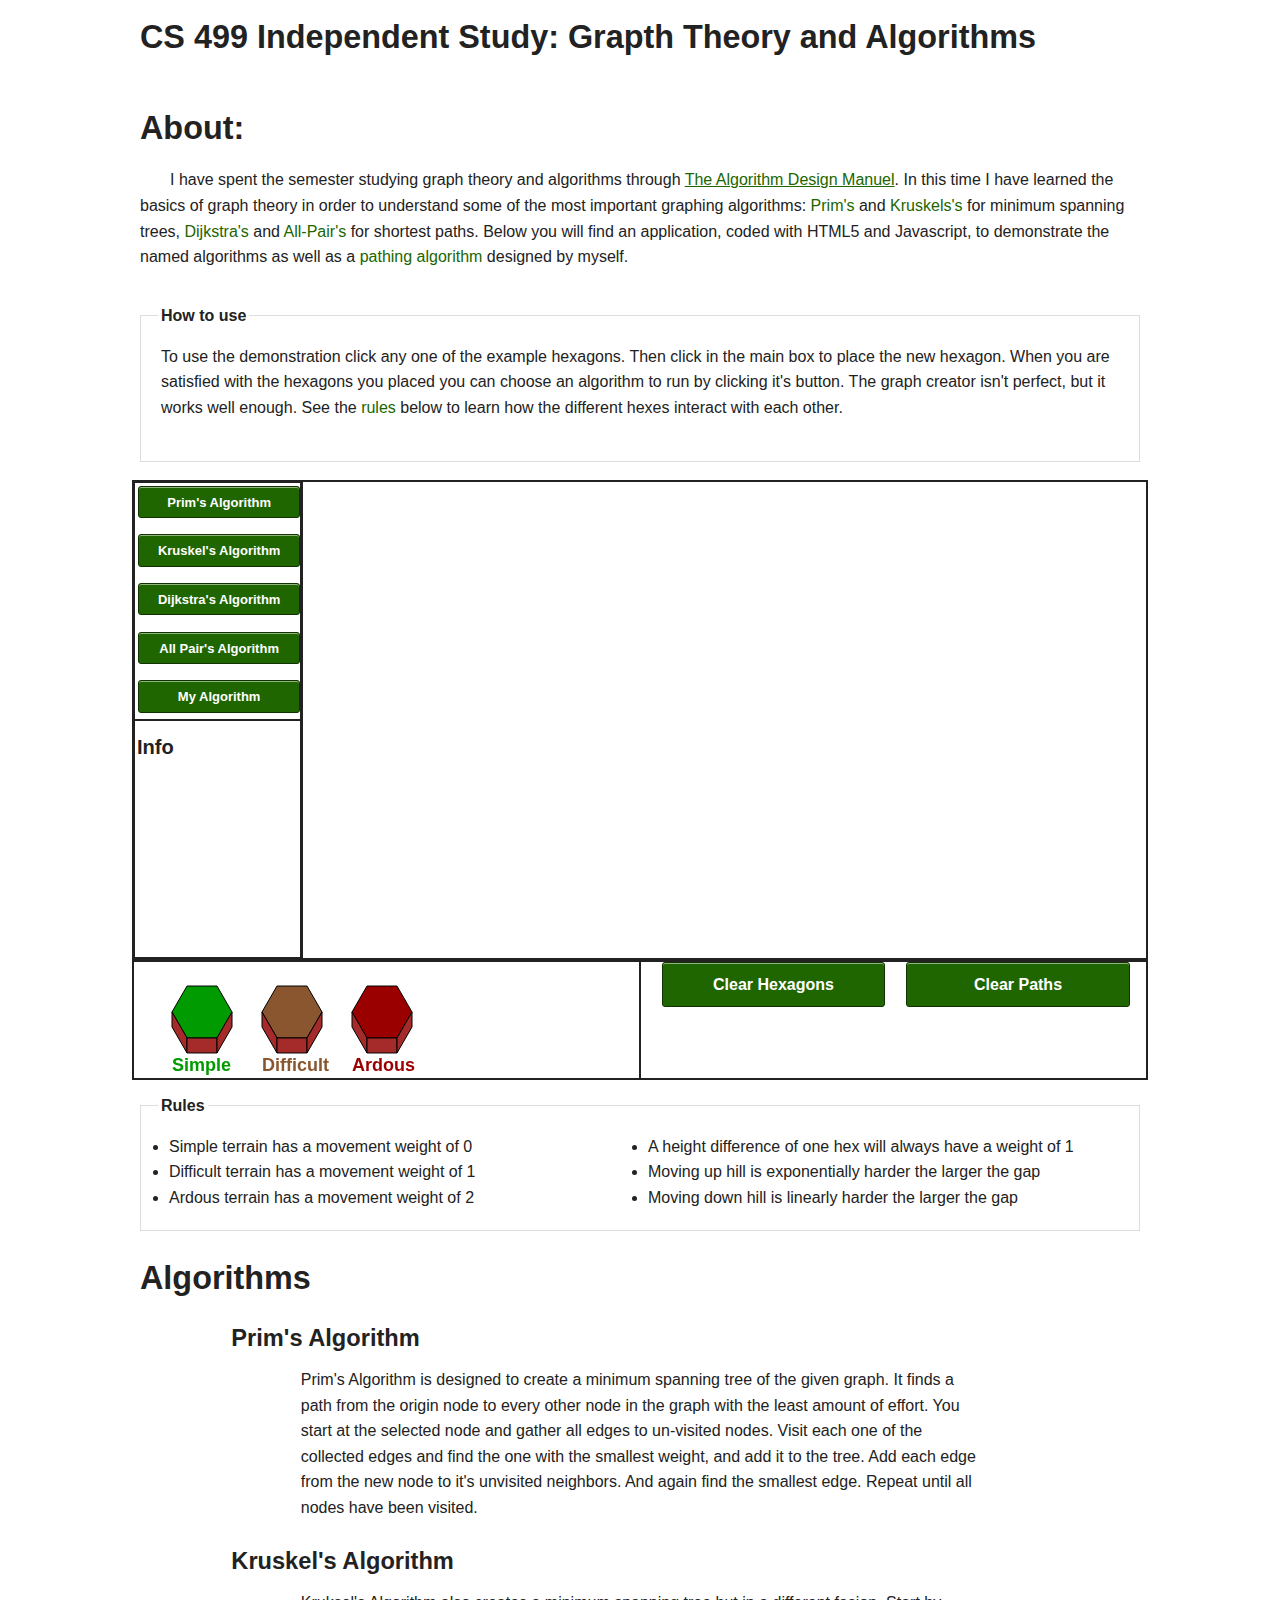
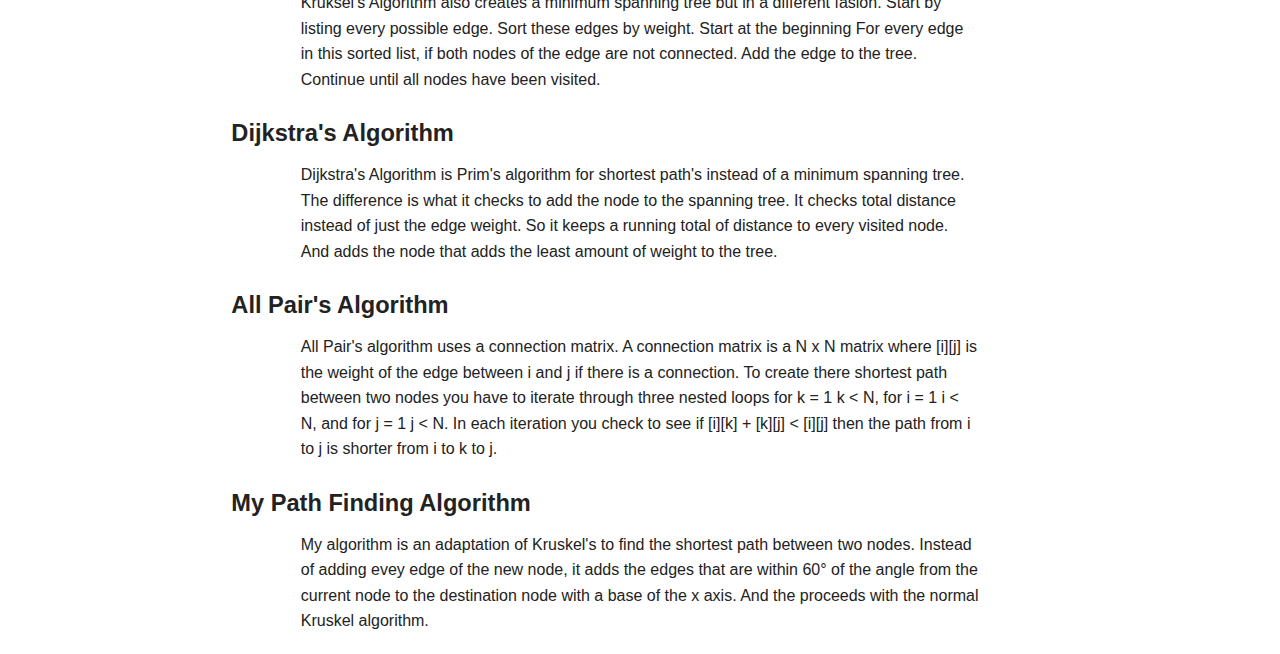
<file: index.html>
<!DOCTYPE html>
	<!--[if IE 8]> <html class="no-js lt-ie9" lang="en" > <![endif]-->
	<!--[if gt IE 8]><!--> <html class="no-js" lang="en" > <!--<![endif]-->

<head>
	<meta charset="utf-8">
	<meta name="viewport" content="width=device-width">
	<title>CS 499 Independent Study: Grapth Theory and Algorithms</title>

	<!-- css -->
	<link rel="stylesheet" href="static/css/foundation.css">
	<link rel="stylesheet" href="static/css/text.css">
	<link rel="stylesheet" href="static/css/border.css">

	<!-- js -->
	<script src="static/js/easeljs/lib/easeljs-0.7.0.min.js"></script>
	<script src="static/js/vendor/custom.modernizr.js"></script>
</head>
<body>
	<div class="row">
		<label class="inline"><h2>CS 499 Independent Study: Grapth Theory and Algorithms</h2></label>
	</div>
	<div class="row">
		<a name="about"></a>
		<label><h2>About:</h2></label>
	</div>
	<div class="row">
		<p class="nice_paragraph">
			I have spent the semester studying graph theory and algorithms through <a class="title" href="http://www.algorist.com/">The Algorithm Design Manuel</a>.
			In this time I have learned the basics of graph theory in order to understand some of the most important
			graphing algorithms: <a href="#prims_algorithm">Prim's</a> and <a href="#kruskels_algorithm">Kruskels's</a>
			for minimum spanning trees, <a href="#dijkstras_algorithm">Dijkstra's</a> and <a href="#all_pair_algorithm">All-Pair's</a> for shortest
			paths. Below you will find an application, coded with HTML5 and Javascript, to demonstrate the named algorithms
			as well as a <a href="#my_algorithm">pathing algorithm</a> designed by myself.
		</p>
	</div>
	<div class="row">
		<fieldset>
			<legend>How to use</legend>
			<p>
			To use the demonstration click any one of the example hexagons. Then click in the main box to place the 
			new hexagon. When you are satisfied with the hexagons you placed you can choose an algorithm to run by clicking 
			it's button. The graph creator isn't perfect, but it works well enough. See the <a href="#rules">rules</a> below 
			to learn how the different hexes interact with each other.
			</p>
		</fieldset>
	</div>
	<div class="row" style="height: 600px;">
		<div class="row closed" style="height: 80%">
			<div class="large-2 columns closed parent_height">
				<div class="row parent_height half closed" id="button_pannel">
					<div class="row" style="padding-top: 3px;">
						<div class="large-12 columns">
							<a id="prims_button" class="button radius fill small fit_text">Prim's Algorithm</a>
						</div>
					</div>

					<div class="row">
						<div class="large-12 columns">
							<a id="kruskels_button" class="button radius fill small fit_text">Kruskel's Algorithm</a>
						</div>
					</div>

					<div class="row">
						<div class="large-12 columns">
							<a id="dijkstras_button" class="button radius fill small fit_text">Dijkstra's Algorithm</a>
						</div>
					</div>

					<div class="row">
						<div class="large-12 columns">
							<a id="all_pairs_button" class="button radius fill small fit_text">All Pair's Algorithm</a>
						</div>
					</div>

					<div class="row">
						<div class="large-12 columns">
							<a id="my_button" class="button radius fill small fit_text">My Algorithm</a>
						</div>
					</div>
				</div>
				<div class="row parent_height half closed">
					<div class="row">
						<div class="large-12 columns">
							<label class="inline" style="margin: 0; padding: 0; margin-left: 2px;"><h4>Info</h4></label>
						</div>
						<div class="large-12 columns" id="info_panel">
						</div> 
					</div>
				</div>

			</div>
			<div class="large-10 columns closed parent_height" style="padding: 0;">
				<canvas id="grid_canvas" width="845" height="478" style="margin: 0;">
					
				</canvas>
			</div>
		</div>
		<div class="row closed" style="height: 20%">
			<div class="large-6 columns closed parent_height">
				<canvas id="hex_canvas" width="500" height="130" style="margin: 0;">

				</canvas>
			</div>
			<div class="large-6 columns closed parent_height">
				<div class="large-6 columns">
					<a id="clear_hexes_button" class="button radius fill">Clear Hexagons</a> 
				</div>
				<div class="large-6 columns">
					<a id="clear_edges_button" class="button radius fill">Clear Paths</a>
				</div>
			</div>
		</div>
	</div>
	<div class="row">
		<a name="rules"></a>
		<fieldset>
			<legend>Rules</legend>
			<ul>
				<div class="large-6 columns">
					<li>Simple terrain has a movement weight of 0</li>
					<li>Difficult terrain has a movement weight of 1</li>
					<li>Ardous terrain has a movement weight of 2</li>
				</div>
				<div class="large-6 columns">
					<li>A height difference of one hex will always have a weight of 1</li>
					<li>Moving up hill is exponentially harder the larger the gap</li>
					<li>Moving down hill is linearly harder the larger the gap</li>
				</div>	
			</ul>
		</fieldset>
	</div>
	<div class="row">
		<label><h2>Algorithms</h2></label>
		<!-- ### Prims ### -->
		<div class="large-10 large-offset-1 columns end">
			<div class="row">
				<div class="large-12 columns">
					<a name="prims_algorithm"></a>
					<label><h3>Prim's Algorithm</h3></label>
				</div>
			</div>
			<div class="row">
				<div class="large-10 large-offset-1 end columns nice_paragraph">
					<p>
					Prim's Algorithm is designed to create a minimum spanning tree of the given graph. It finds
					a path from the origin node to every other node in the graph with the least amount of effort.
					You start at the selected node and gather all edges to un-visited nodes. Visit each one of
					the collected edges and find the one with the smallest weight, and add it to the tree.
					Add each edge from the new node to it's unvisited neighbors. And again find the smallest edge.
					Repeat until all nodes have been visited.
					</p>
				</div>
			</div>
		</div>

		<!-- ### Kruskels ### -->
		<div class="large-10 large-offset-1 columns end">
			<div class="row">
				<div class="large-12 columns">
					<a name="kruskels_algorithm"></a>
					<label><h3>Kruskel's Algorithm</h3></label>
				</div>
			</div>
			<div class="row">
				<div class="large-10 large-offset-1 end columns nice_paragraph">
					<p>
					Kruksel's Algorithm also creates a minimum spanning tree but in a different fasion.
					Start by listing every possible edge. Sort these edges by weight. Start at the beginning 
					For every edge in this sorted list, if both nodes of the edge are not connected. Add the 
					edge to the tree. Continue until all nodes have been visited.
					</p>
				</div>
			</div>
		</div>

		<!-- ### Dijkstra ### -->
		<div class="large-10 large-offset-1 columns end">
			<div class="row">
				<div class="large-12 columns">
					<a name="dijkstras_algorithm"></a>
					<label><h3>Dijkstra's Algorithm</h3></label>
				</div>
			</div>
			<div class="row">
				<div class="large-10 large-offset-1 end columns nice_paragraph">
					<p>
					Dijkstra's Algorithm is Prim's algorithm for shortest path's instead of a minimum spanning tree. 
					The difference is what it checks to add the node to the spanning tree. It checks total distance 
					instead of just the edge weight. So it keeps a running total of distance to every visited node.
					And adds the node that adds the least amount of weight to the tree.
					</p>
				</div>
			</div>
		</div>

		<!-- ### All Pairs ### -->
		<div class="large-10 large-offset-1 columns end">
			<div class="row">
				<div class="large-12 columns">
					<a name="all_pair_algorithm"></a>
					<label><h3>All Pair's Algorithm</h3></label>
				</div>
			</div>
			<div class="row">
				<div class="large-10 large-offset-1 end columns nice_paragraph">
					<p>
					All Pair's algorithm uses a connection matrix. A connection matrix is a N x N matrix
					where [i][j] is the weight of the edge between i and j if there is a connection. To create 
					there shortest path between two nodes you have to iterate through three nested loops 
					for k = 1 k < N, for i = 1 i < N, and for j = 1 j < N. In each iteration you check to see
					if [i][k] + [k][j] < [i][j] then the path from i to j is shorter from i to k to j.
					</p>
				</div>
			</div>
		</div>

		<!-- ### My Algorithm ### -->
		<div class="large-10 large-offset-1 columns end">
			<div class="row">
				<div class="large-12 columns">
					<a name="my_algorithm"></a>
					<label><h3>My Path Finding Algorithm</h3></label>
				</div>
			</div>
			<div class="row">
				<div class="large-10 large-offset-1 end columns nice_paragraph">
					<p>
					My algorithm is an adaptation of Kruskel's to find the shortest path between two nodes. 
					Instead of adding evey edge of the new node, it adds the edges that are within 60&deg; of 
					the angle from the current node to the destination node with a base of the x axis. And
					the proceeds with the normal Kruskel algorithm.
					</p>
				</div>
			</div>
		</div>
	</div>
	<!-- Load JS Files -->
	<script>
		// --- Foundation JS Files --- //
		document.write('<script src=' +
		('__proto__' in {} ? 'static/js/vendor/zepto' : 'static/js/vendor/jquery') +
		'.js><\/script>')
		</script>

		<script src="static/js/foundation.min.js"></script>

		<script>
		$(document).foundation();
	</script>

	<script src="static/js/constants.js"></script>
	<script src="static/js/core.js"></script>
	<script src="static/js/page_load.js"></script>
	<script src="static/js/hex_objects/HexGraph.js"></script>
	<script src="static/js/hex_objects/HexVertex.js"></script>
	<script src="static/js/hex_objects/HexEdge.js"></script>
	<script src="static/js/algorithms/prims_algorithm.js"></script>
	<script src="static/js/algorithms/kruskels_algorithm.js"></script>
	<script src="static/js/algorithms/dijkstras_algorithm.js"></script>
	<script src="static/js/algorithms/ap_algorithm.js"></script>
	<script src="static/js/algorithms/my_algorithm.js"></script>
</body>
</html>
</file>
<file: static/css/text.css>
p.nice_paragraph {
	text-indent: 30px;
}

.title {
	text-decoration: underline;
}

label > h1, h2, h3, h4 {
	cursor: default;
}

.fill.fit_text {
	padding-right: 1em;
	padding-left: 1em;
}
</file>
<file: static/css/border.css>
.closed {
	border-style: solid;
	border-width: 1px;
}

.parent_height {
	height: 100%;
}

.fill {
	height: 100%;
	width: 98%;
	margin-left: 2%;
}

.parent_height.half {
	height: 50%;
}
</file>
